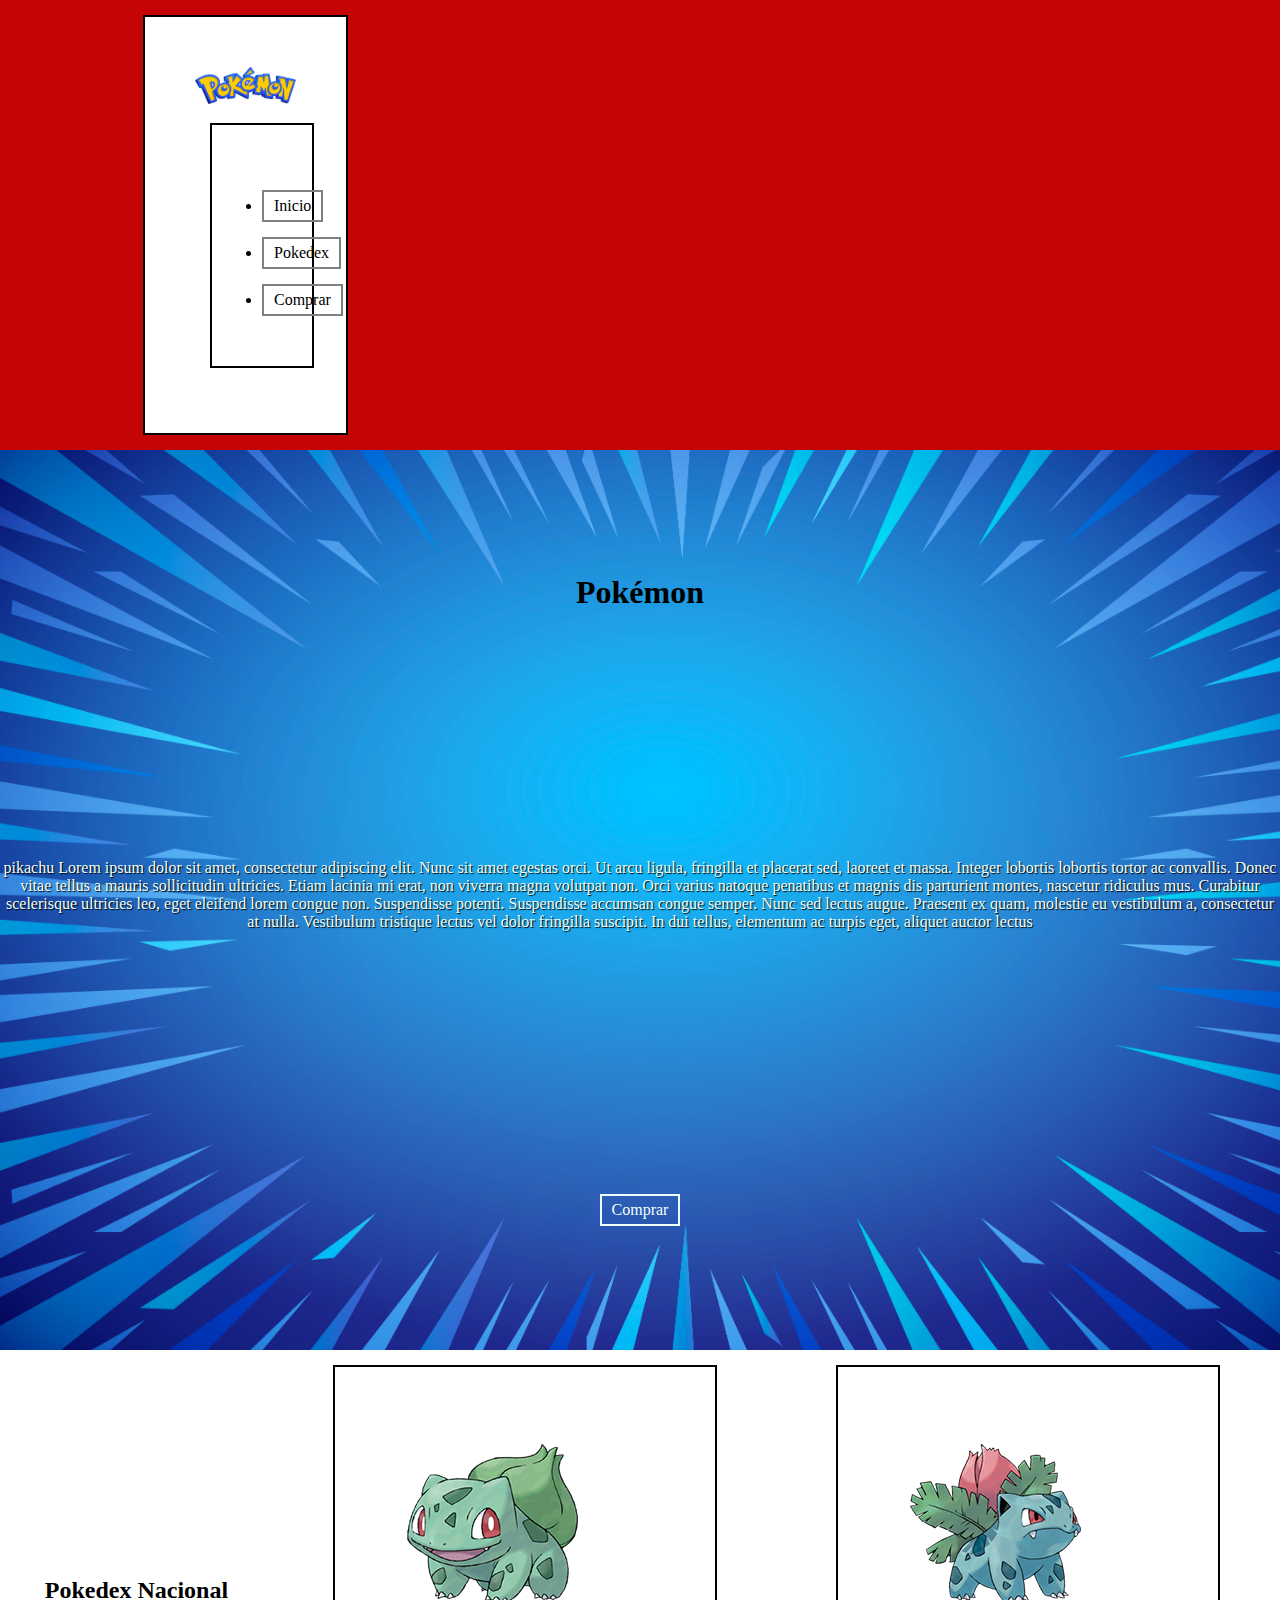
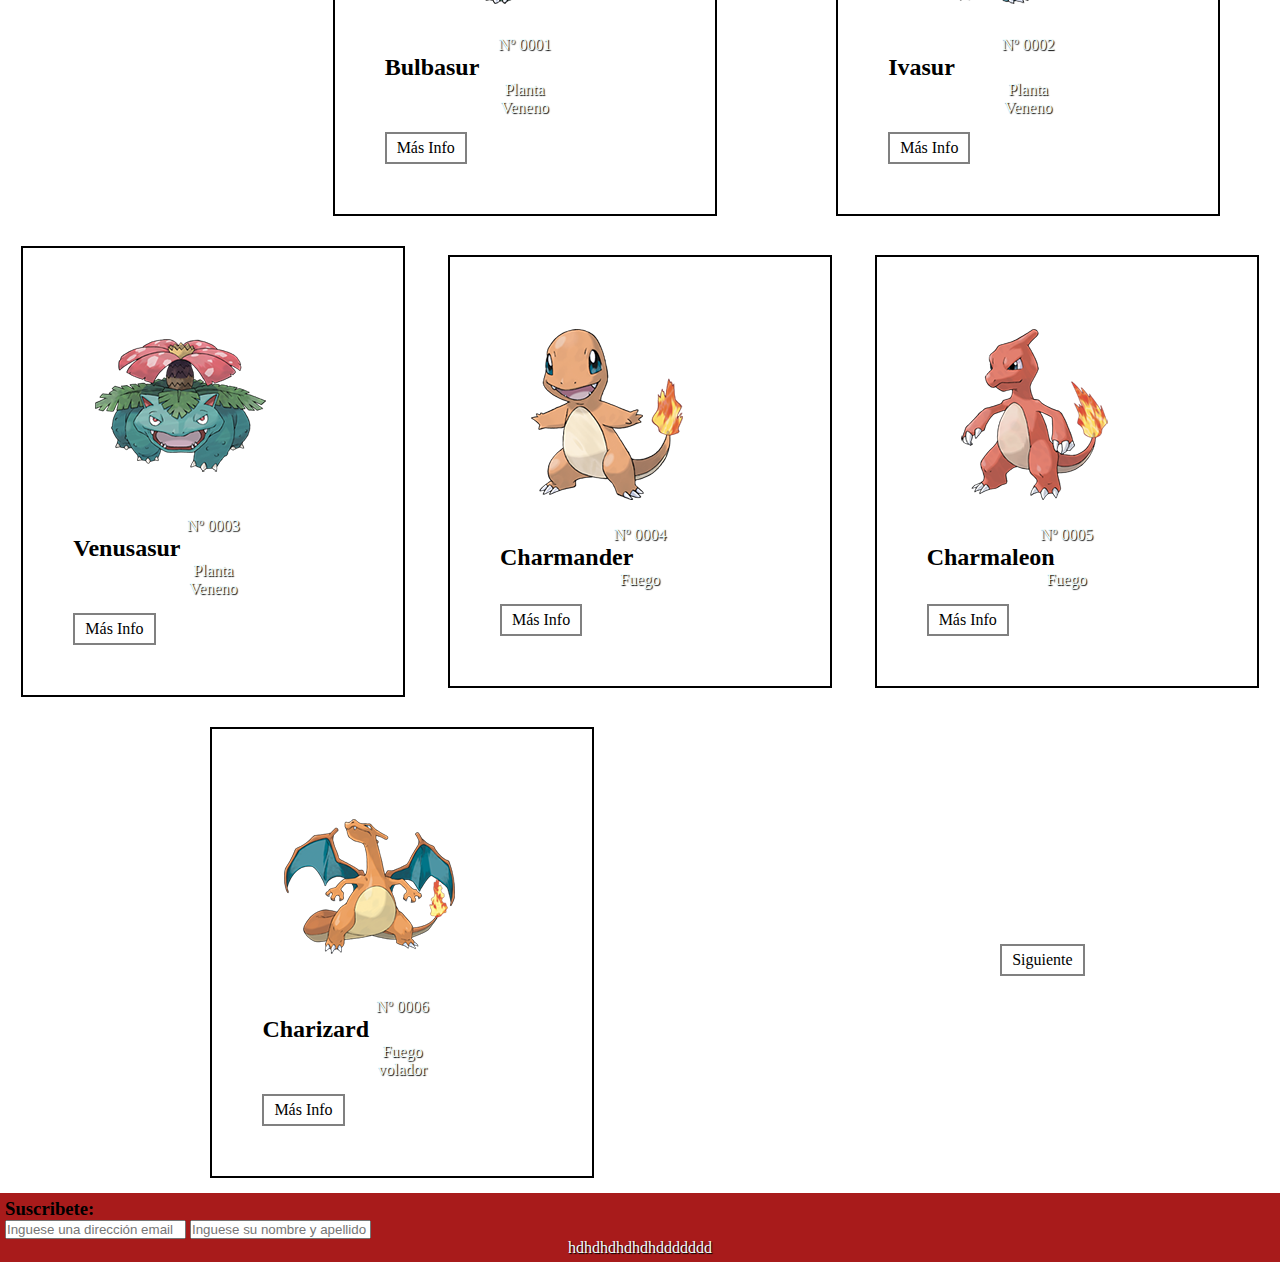
<file: pokemon.html>
<!DOCTYPE html>
<html lang="en">
<head>
    <meta charset="UTF-8">
    <meta name="viewport" content="width=device-width, initial-scale=1.0">
    <title>Document</title>
    <link rel="stylesheet" href="style.css">
</head>
<body>
    <header>
        <nav>
        <div class="logo">
           <img src="img/logo.png" >
        <div>
            <ul>
                <li>
                    <a href="#" >Inicio</a>
                </li>
                <li>
                    <a href="#" > Pokedex </a>               
                </li>
                <li>
                    <a href="#" >Comprar</a>
                </li>
            </ul>
        </nav>
        
    </header>
    <main>
        <section id="fondo">
            <h1>Pokémon</h1>
            <p>pikachu Lorem ipsum dolor sit amet, consectetur adipiscing elit. Nunc sit amet egestas orci. Ut arcu ligula, fringilla et placerat sed, laoreet et massa. Integer lobortis lobortis tortor ac convallis. Donec vitae tellus a mauris sollicitudin ultricies. Etiam lacinia mi erat, non viverra magna volutpat non. Orci varius natoque penatibus et magnis dis parturient montes, nascetur ridiculus mus. Curabitur scelerisque ultricies leo, eget eleifend lorem congue non. Suspendisse potenti. Suspendisse accumsan congue semper. Nunc sed lectus augue. Praesent ex quam, molestie eu vestibulum a, consectetur at nulla. Vestibulum tristique lectus vel dolor fringilla suscipit. In dui tellus, elementum ac turpis eget, aliquet auctor lectus</p>
            <a href="#" id="comprar">Comprar</a>
        </section>
        <section>
            <h2>Pokedex Nacional</h2>
            <div>
                <img src=".\img\001.png">
                <p>Nº 0001</p>
                <h2>Bulbasur</h2>
                <p>Planta</p>
                <p>Veneno</p>
                <a href="#" >Más Info</a>
            </div>
            <div>
                <img src=".\img\002.png">
                <p>Nº 0002</p>
                <h2>Ivasur</h2>
                <p>Planta</p>
                <p>Veneno</p>
                <a href="#" >Más Info</a>
            </div>
            <div>
                <img src=".\img\003.png">
                <p>Nº 0003</p>
                <h2>Venusasur</h2>
                <p>Planta</p>
                <p>Veneno</p>
                <a href="#" >Más Info</a>
            </div>
            <div>
                <img src=".\img\004.png">
                <p>Nº 0004</p>
                <h2>Charmander</h2>
                <p>Fuego</p>
                <a href="#">Más Info</a>
            </div>
            <div>
                <img src=".\img\005.png">
                <p>Nº 0005</p>
                <h2>Charmaleon</h2>
                <p>Fuego</p>
                <a href="#" >Más Info</a>
            </div>
            <div>
                <img src=".\img\006.png">
                <p>Nº 0006</p>
                <h2>Charizard</h2>
                <p>Fuego</p>
                <p>volador</p>
                <a href="#" >Más Info</a>
            </div>
            <a href="#">Siguiente</a>
        </section>
    </main>
    <footer >
        <h3>Suscribete:</h3>
        <input type="email" name="email" placeholder="Inguese una dirección email">
        <input type="text" name="name" placeholder="Inguese su nombre y apellido">
        <p>hdhdhdhdhdhddddddd</p>
    </footer>

</body>

</html>
</file>
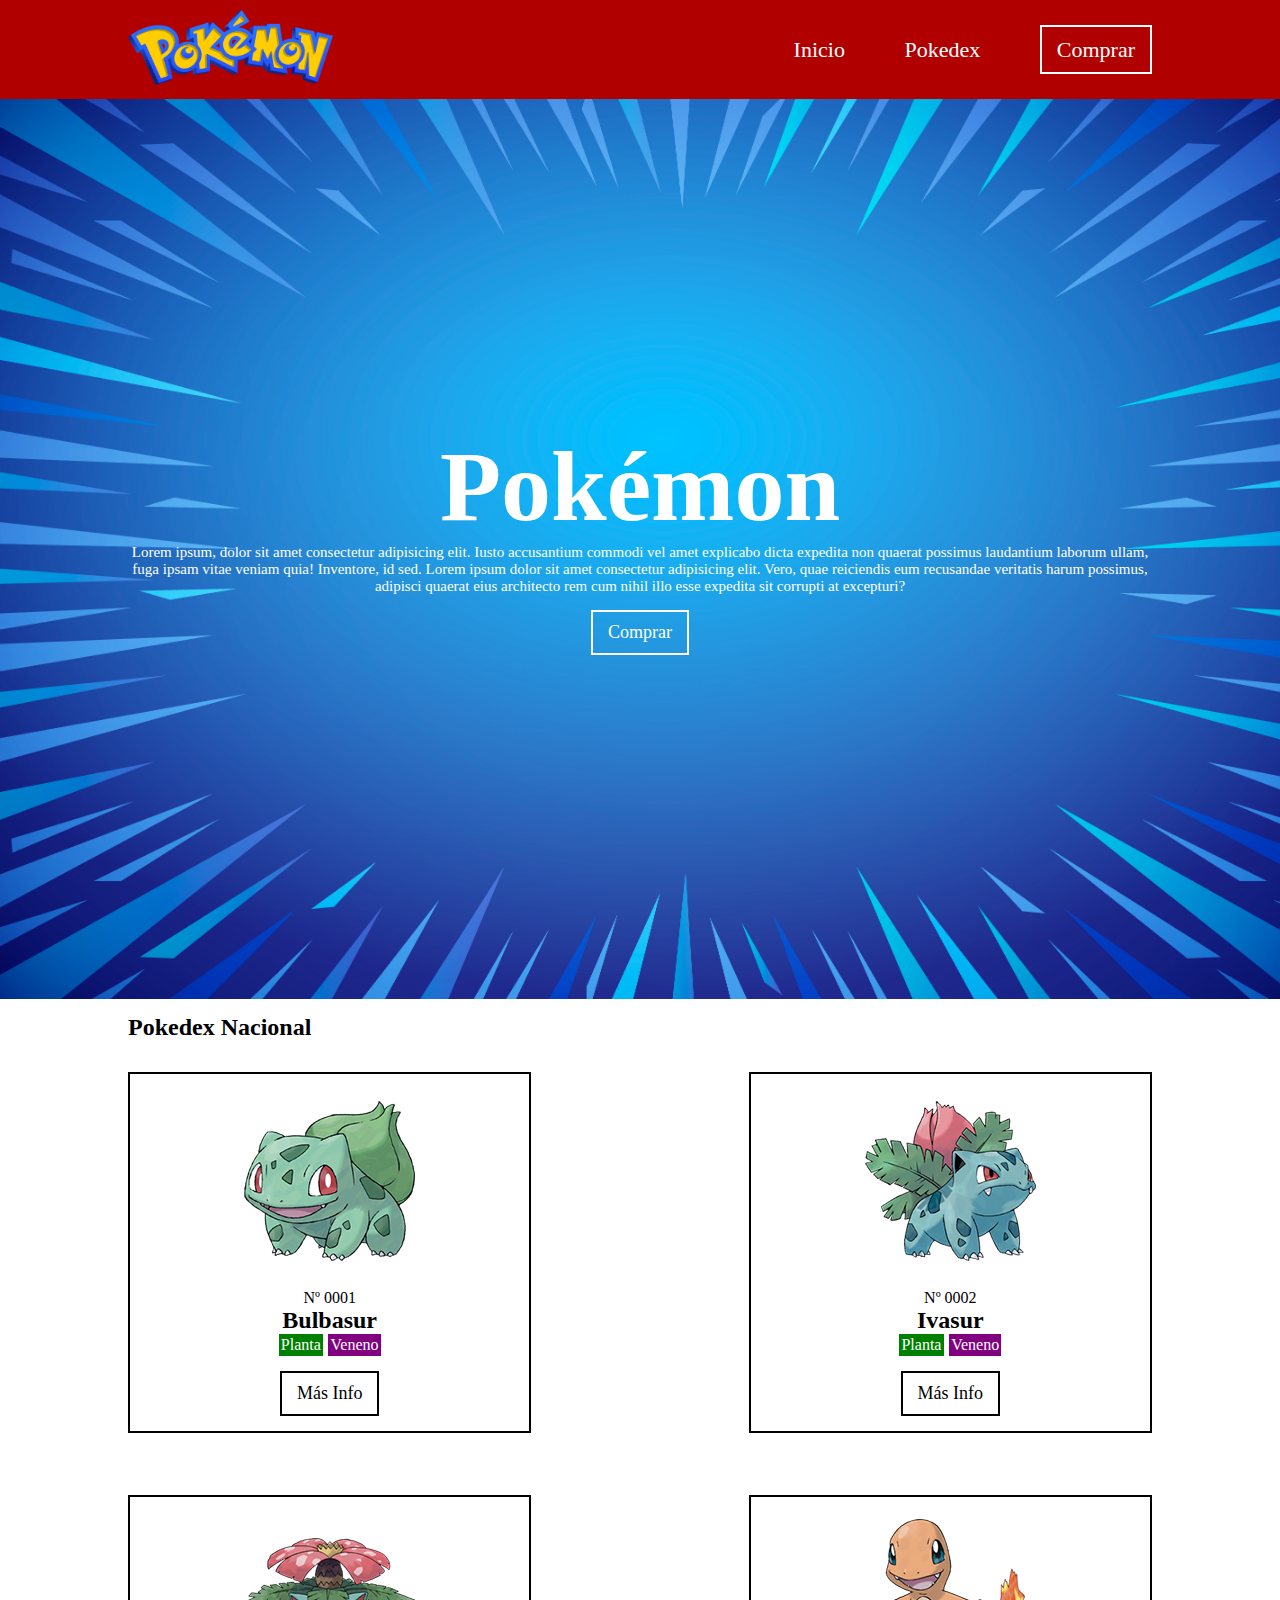
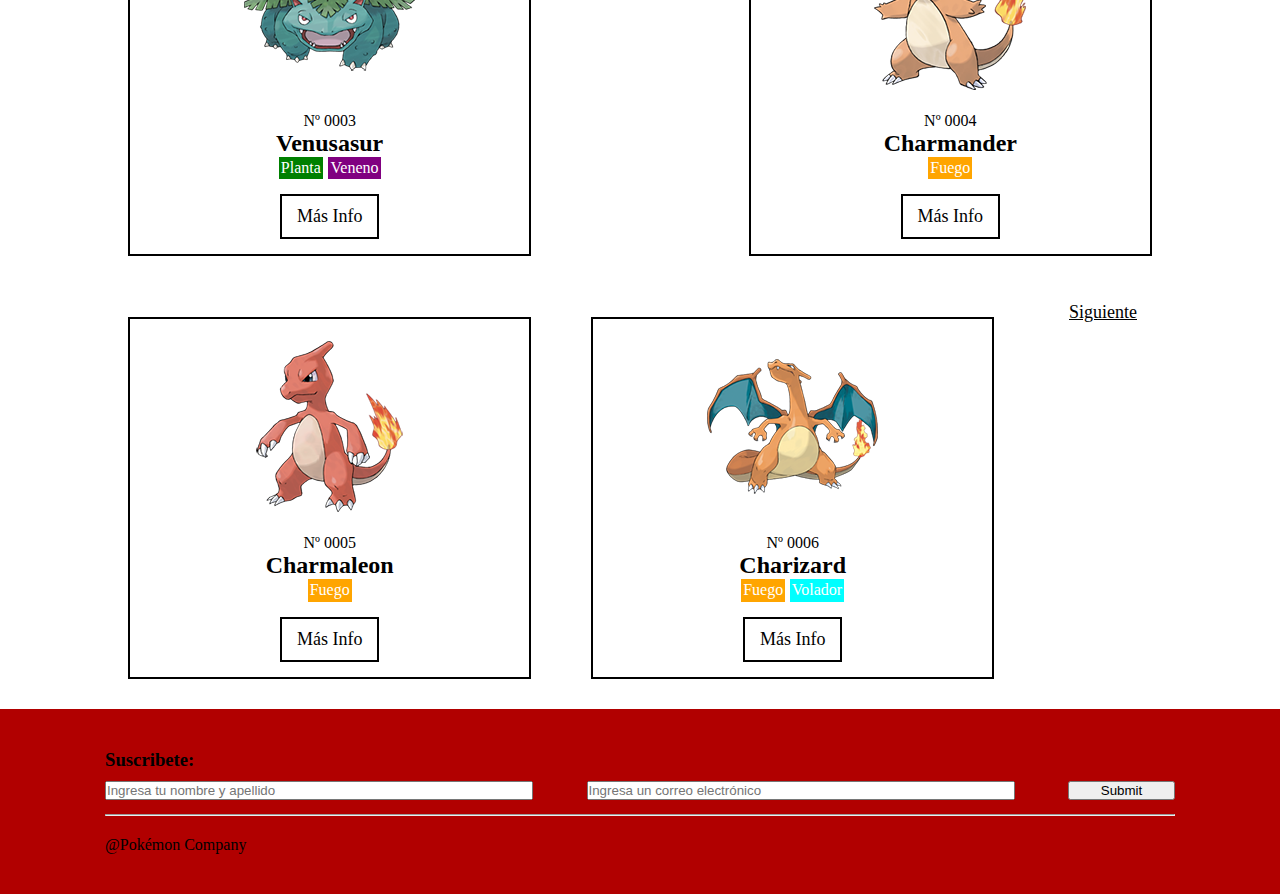
<file: pokemon2.html>
<!DOCTYPE html>
<html lang="en">
<head>
    <meta charset="UTF-8">
    <meta name="viewport" content="width=device-width, initial-scale=1.0">
    <title>Document</title>
    <link rel="stylesheet" href="style2.css">
</head>
<body>
    <header>
        <nav>
            <div class="logo">
                <img src="img/logo.png">
            </div>
            <ul>
                <li><a href="#">Inicio</a></li>
                <li><a href="#">Pokedex</a></li>
                <li><a href="#" class="boton">Comprar</a></li>
            </ul>
        </nav>
    </header>
    <main>
        <section id="fondo" >
            <div id="primera">
                <h1>Pokémon</h1>
                <p>Lorem ipsum, dolor sit amet consectetur adipisicing elit. Iusto accusantium commodi vel amet explicabo dicta expedita non quaerat possimus laudantium laborum ullam, fuga ipsam vitae veniam quia! Inventore, id sed. Lorem ipsum dolor sit amet consectetur adipisicing elit. Vero, quae reiciendis eum recusandae veritatis harum possimus, adipisci quaerat eius architecto rem cum nihil illo esse expedita sit corrupti at excepturi?</p>
                <a href="#" class="boton">Comprar</a>
            </div>
        </section>
        <section >
            <div>
                <h2 id="pokedex">Pokedex Nacional</h2>
            </div>
            <div id="articles">
                <article>
                    <img src=".\img\001.png">
                    <p>Nº 0001</p>
                    <h2>Bulbasur</h2>
                    <div>
                        <p class="planta">Planta</p>
                        <p class="veneno">Veneno</p>
                    </div>
                    <a href="#" >Más Info</a>
                </article>

                <article>
                    <img src=".\img\002.png">
                    <p>Nº 0002</p>
                    <h2>Ivasur</h2>
                    <div>
                        <p class="planta">Planta</p>
                        <p class="veneno">Veneno</p>
                    </div>
                    <a href="#" >Más Info</a>
                </article>

                <article>
                    <img src=".\img\003.png">
                    <p>Nº 0003</p>
                    <h2>Venusasur</h2>
                    <div>
                        <p class="planta">Planta</p>
                        <p class="veneno">Veneno</p>
                    </div>
                    <a href="#" >Más Info</a>
                </article>

                <article>
                    <img src=".\img\004.png">
                    <p>Nº 0004</p>
                    <h2>Charmander</h2>
                    <div>
                        <p class="fuego">Fuego</p>
                    </div>
                    <a href="#">Más Info</a>
                </article>

                <article>
                    <img src=".\img\005.png">
                    <p>Nº 0005</p>
                    <h2>Charmaleon</h2>
                    <div>
                    <p class="fuego">Fuego</p>
                    </div>
                    <a href="#" >Más Info</a>
                </article>

                <article>
                    <img src=".\img\006.png">
                    <p>Nº 0006</p>
                    <h2>Charizard</h2>
                    <div>
                        <p class="fuego">Fuego</p>
                        <p id="volador">Volador</p>
                    </div>
                    <a href="#" >Más Info</a>
                </article>
                <a href="#" id="siguiente">Siguiente</a>
        </section>
    </main>
    <footer >
        <div class="foot">
            <h3>Suscribete:</h3>
            <div class="inp">
                <input type="text" name="name" placeholder="Ingresa tu nombre y apellido">
                <input type="email" name="email" placeholder="Ingresa un correo electrónico">
                <input type="submit" name="Enviar" placeholder="Enviar">
            </div>
            <hr>
            <a href="#">@Pokémon Company</a>
        </div>
    </footer>
</body>
</html>
</file>
<file: style.css>
*{
    padding: 0;
    margin: 0;
    box-sizing: border-box;
}
img{
    max-width: 100%;
}
header{
    background-color: rgb(197, 5, 5);
}
nav{
    width: 80%;
    margin: 0 auto;
    display: flex;
    justify-content: space-between;
    
}
.logo{
    width: 20%;
}
nav ul{
    width: 40%;
}
#fondo{
    height: 100vh;
    background-image:url(./img/fondu.jpg);
    background-size: cover;
}

section{
    display: flex;
    background-color: white;
    justify-content: space-around;
    flex-flow: wrap row;
    align-items: center;
}
div{
    width: 30%;
    margin: 15px;
    padding: 50px;
    background-color: white;
    border: 2px solid black;
}
a{
    border: 2px solid gray;
    color: black;
    text-decoration: none;
    display: inline-block;
    padding: 5px 10px 5px 10px;
    margin-top: 15px;
}
#comprar{
    border: 2px solid azure;
    color: azure;
    text-decoration: none;
    display: inline-block;
    padding: 5px 10px 5px 10px;
    margin-top: 15px;
}
h2{
    display: flex;
    align-items: flex-start;
    
}
footer{
    background-color: rgb(168, 27, 27);
    padding: 5px;
}

p{
    text-align: center;
    color: azure;
    text-shadow: 1px 1px 1px black;
}
</file>
<file: style2.css>
*{
    margin: 0%;
    padding: 0%;
    box-sizing: border-box;
}
img{
    max-width: 100%;
}
header{
    background-color: rgb(177, 0, 0);
    padding: 10px 0;
}
nav{
    width: 80%;
    margin: 0 auto;
    display: flex;
    justify-content: space-between;
    align-items: center;
}
.logo{
    width: 20%;
}
nav ul{
    width: 35%;
    list-style: none;
    display: flex;
    justify-content: space-between;
}
nav ul a{
    color: white;
    font-size: 22px;
    text-decoration: none;
}
.boton{
    padding: 10px 15px;
    border: 2px solid white;

}
main section div{
    width: 80%;
    margin: 0 auto;
}
#fondo{
    height: 100vh;
    background-image: url(./img/fondu.jpg);
    background-size: cover;
    
}
h1{
    font-size: 100px;
}
section div a{
    font-size: 18px;
    color: white;
    text-decoration: none;
    margin: 15px;
}
#pokedex{
    margin: 15px 0 0 0;
}
#primera{
    display: flex;
    justify-content: center;
    align-items: center;
    text-align: center;
    height: 100vh;
    flex-direction: column;
    align-items: center;
    color: white;
    font-size: 15px;
}
#articles{
    display:flex;
    flex-flow: wrap row;
    justify-content: space-between;
    width: 80%;
    margin: 0 auto
}
section div article{
    display: flex;
    flex-flow: wrap column ;
    justify-content: center;
    align-items: center;
    border: 2px solid black;
    padding: 0% 9% 0 9%;
    margin: 3% 0% 3% 0%;
}
section div article a{
    color: black;
    padding: 10px 15px;
    border: 2px solid black;
}
section div article div{
    display: flex;
    flex-flow: wrap row;
    justify-content: space-around;
    align-items: center;
    color: white;
    width: 50%;
}
.planta{
    background-color: green;
    padding: 2%;
}
.fuego{
    background-color: orange;
    padding: 2%;
}
.veneno{
    background-color: purple;
    padding: 2%;
}
#volador{
    background-color: aqua;
    padding: 2%;
}
#siguiente{
    color: black;
    text-decoration: underline;
}
footer{
    background-color: rgb(177, 0, 0);
    padding: 40px;
    margin: 0 auto;
}
.foot{
    margin: 0 65px
}
.foot h3{
    margin-bottom: 6px;
}
.inp{
    display: flex;
    justify-content: space-between;
    margin: 10px 0px 14px;
}

.foot>.inp input:nth-child(1) {
    width: 40%;
}
.foot>.inp input:nth-child(2) {
    width: 40%;
}
.foot>.inp input:nth-child(3) {
    width: 10%;
}
.foot hr{
    margin-bottom: 20px;
}
.foot a{
    color: black;
    text-decoration: none;
}
</file>
